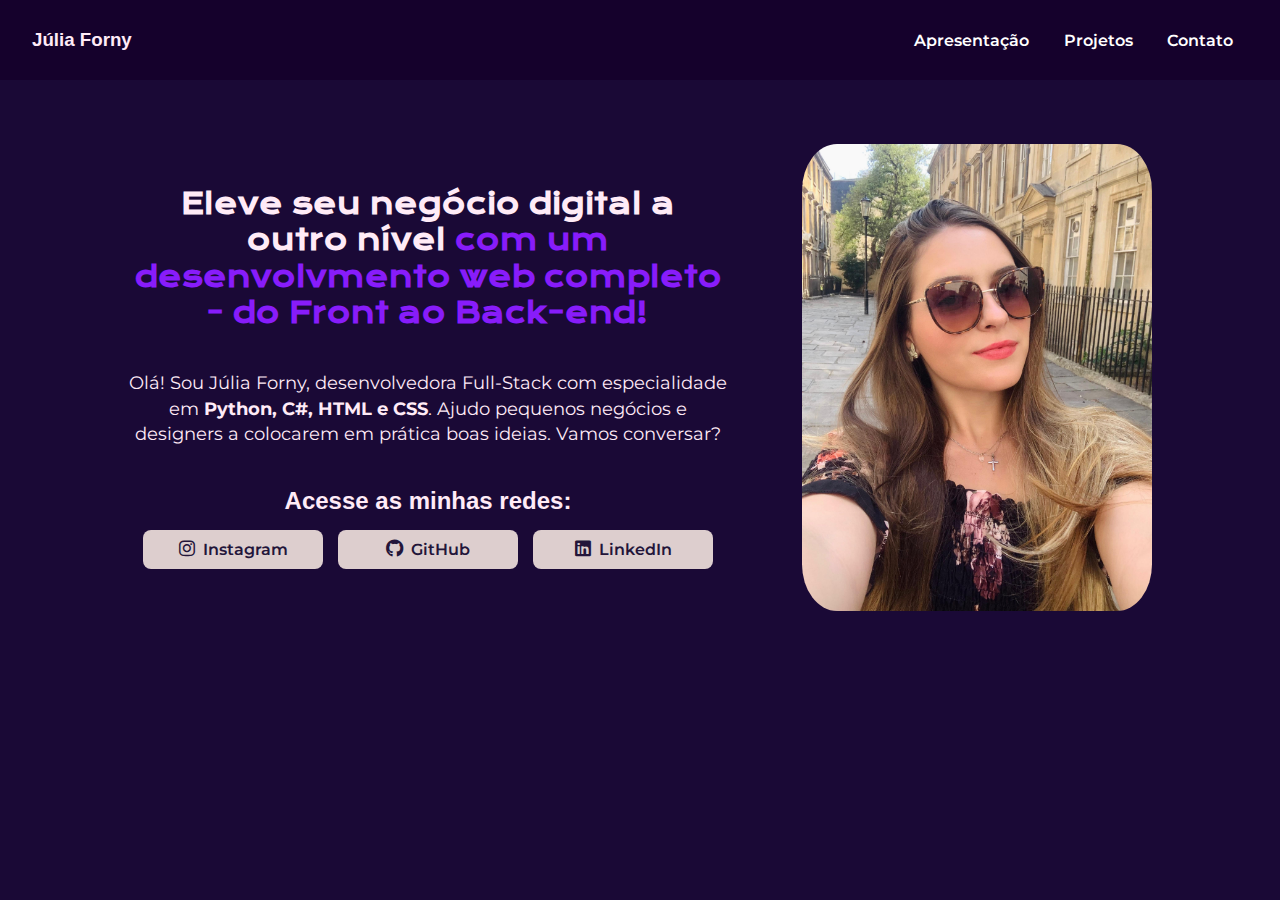
<file: web/index.html>
<!DOCTYPE html>
<html lang="pt-br"> <!-- define a lingua oficial que estamos utilizando no documento-->
<head>
    <meta charset="UTF-8"> <!-- codificação e interpretação de todos os caracteres, como se fosse um dicionário
    de caracteres. Evita que em algumas páginas fique aparecendo símbolos na hora que escrevemos alguma palavra
    com caracteres especiais -->
    <meta name="viewport" content="width=device-width, initial-scale=1.0"> <!-- viewport é o dispositivo que está 
    acessando a página, ele pega a largura desse dispositivo para pode criar a escala da página. -->
    <title>Portifólio</title>
    <link rel="stylesheet" href="../style/style.css">
    <link rel="stylesheet" href="https://cdnjs.cloudflare.com/ajax/libs/font-awesome/6.5.0/css/all.min.css">
</head>
<body>
    <nav> 
        <div class = "nav__logo">
            <h3>Júlia Forny</h3>
        </div>
        <div class = "itens" >
            <a href="index.html" class="nav__itens">Apresentação</a>
            <a href="#projetos" class="nav__itens">Projetos</a>
            <a href="#contato" class="nav__itens">Contato</a>
        </div>
    </nav>
    <header></header>   <!--MENU/CABEÇALHO-->
    <main class ="apresentacao"> <!--CONTEÚDO PRINCIPAL-->
         <section class ="apresentacao__conteudo"> 
            <h1 class="apresentacao__conteudo__titulo">Eleve seu negócio digital a outro nível <strong class ="titulo-destaque">com um desenvolvmento web completo - do Front ao Back-end!</strong></h1>
            <!-- class é utilizada para criar uma classe dentro da tag strong -->
            <p class="apresentacao__conteudo__texto">Olá! Sou Júlia Forny, desenvolvedora Full-Stack com
            especialidade em <strong>Python, C#, HTML e CSS</strong>. Ajudo pequenos negócios
            e designers a colocarem em prática boas ideias. Vamos conversar? </p>
            <div class="apresentacao__conteudo__contatos">
            <h2>Acesse as minhas redes:</h2>
            <div class="redes">
                <a href="https://www.instagram.com/juforny" target="_blank" class="apresentacao_links">
                <i class="fa-brands fa-instagram"></i> Instagram
                </a>
                <a href="https://github.com/Jforny918" target="_blank" class="apresentacao_links">
                <i class="fa-brands fa-github"></i> GitHub
                </a>
                <a href="https://www.linkedin.com/in/JúliaForny" target="_blank" class="apresentacao_links">
                <i class="fa-brands fa-linkedin"></i> LinkedIn
                </a>
            </div>
            </div>
        </section>
        <img src = "../assets/imagem.jpg" alt = "Imagem da Júlia Forny">
    </main> 
    <footer> </footer> <!--RODAPÉ-->
</body>
</html>
</file>
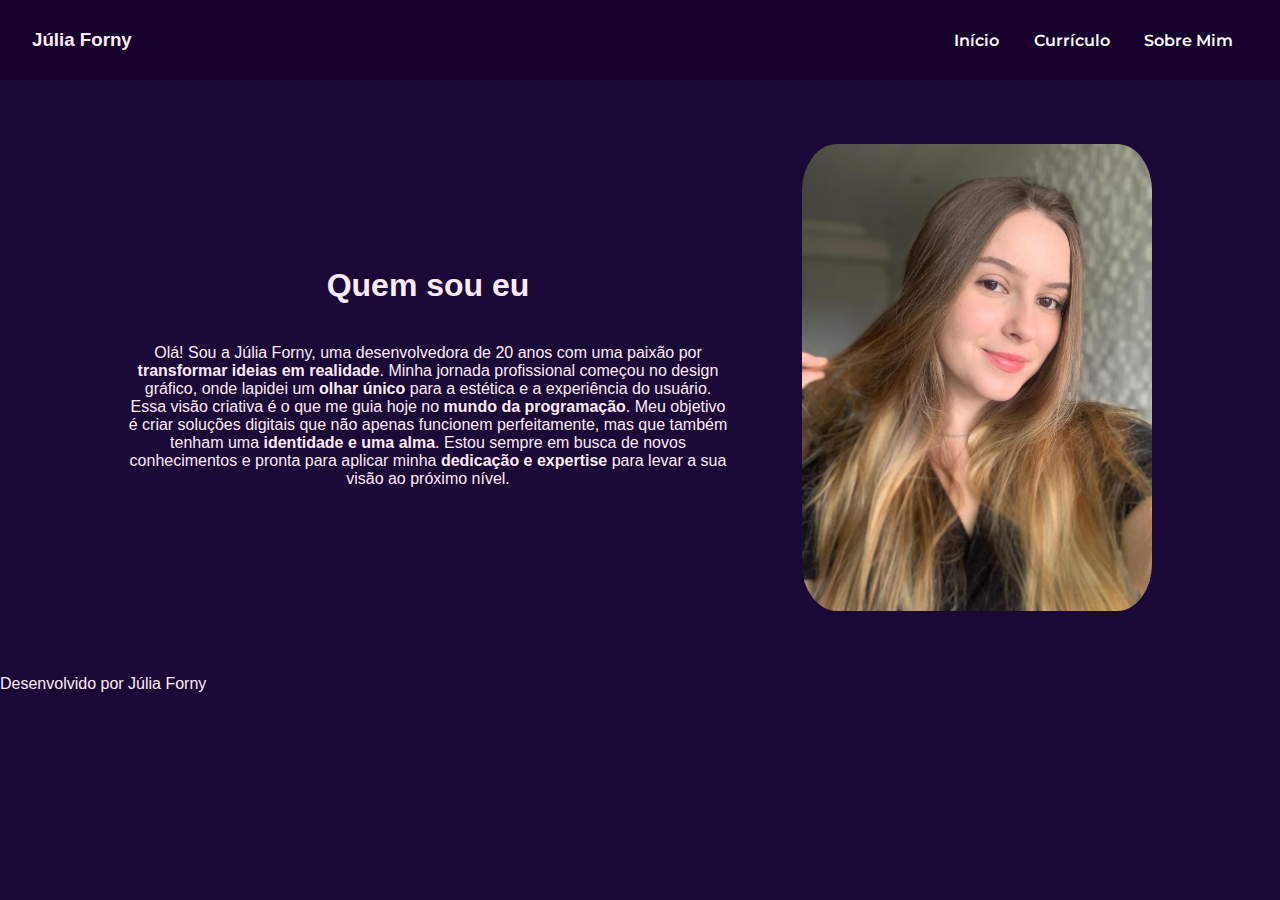
<file: web/sobremim.html>
<!DOCTYPE html>
<html lang="pt-br"> <!-- define a lingua oficial que estamos utilizando no documento-->
<head>
    <meta charset="UTF-8"> <!-- codificação e interpretação de todos os caracteres, como se fosse um dicionário
    de caracteres. Evita que em algumas páginas fique aparecendo símbolos na hora que escrevemos alguma palavra
    com caracteres especiais -->
    <meta name="viewport" content="width=device-width, initial-scale=1.0"> <!-- viewport é o dispositivo que está 
    acessando a página, ele pega a largura desse dispositivo para pode criar a escala da página. -->
    <title>Portifólio</title>
    <link rel="stylesheet" href="../style/style.css">
    <link rel="stylesheet" href="https://cdnjs.cloudflare.com/ajax/libs/font-awesome/6.5.0/css/all.min.css">
</head>
<body>
    <nav> 
        <div class = "nav__logo">
            <h3>Júlia Forny</h3>
        </div>
        <div class = "itens" >
            <a href="index.html" class="nav__itens">Início</a>
            <a href="curriculo.pdf" class="nav__itens">Currículo</a>
            <a href="sobremim.html" class="nav__itens">Sobre Mim</a>
        </div>
    </nav>
    <header></header>   <!--MENU/CABEÇALHO-->
    <main class ="apresentacao"> <!--CONTEÚDO PRINCIPAL-->
         <section class ="apresentacao__conteudo"> 
            <h1 class="apresentacao_titulo">Quem sou eu </h1>
            <p class="apresentacao__sobremim">Olá! Sou a Júlia Forny, uma desenvolvedora de 20 anos com uma paixão por <strong class = "destac_texto">transformar ideias em realidade</strong>. Minha jornada profissional começou no design gráfico, onde lapidei um <strong class = "destac_texto">olhar único</strong> para a estética e a experiência do usuário. Essa visão criativa é o que me guia hoje no <strong class = "destac_texto">mundo da programação</strong>.
            Meu objetivo é criar soluções digitais que não apenas funcionem perfeitamente, mas que também tenham uma <strong class = "destac_texto">identidade e uma alma</strong>. Estou sempre em busca de novos conhecimentos e pronta para aplicar minha <strong class = "destac_texto">dedicação e expertise</strong> para levar a sua visão ao próximo nível.</p>
        </section>
        <img src = "../assets/eu.jpg" alt = "Imagem da Júlia Forny">
    </main> 
    <footer class = "rodape"> Desenvolvido por Júlia Forny </footer> <!--RODAPÉ-->
</body>
</html>
</file>
<file: style/style.css>
@import url('https://fonts.googleapis.com/css2?family=Krona+One&display=swap');

@import url('https://fonts.googleapis.com/css2?family=Montserrat:ital@0;1&display=swap');

@import url('https://fonts.googleapis.com/css2?family=Edu+NSW+ACT+Cursive:wght@400..700&family=Montserrat:ital,wght@0,600;1,600&display=swap');

* {
    margin: 0; /*remove a margem padrão dos elementos*/
    padding: 0; /*remove o padding padrão dos elementos*/
    box-sizing: border-box; /*inclui o padding e a borda na largura e altura totais do elemento*/
}

img {
    width: 350px; /*largura da imagem*/
    height: auto; /*altura automática, para manter a proporção da imagem*/
    border-radius: 10%; /*borda arredondada, deixando a imagem circular*/
    margin: 0px; /*margem em todos os lados*/
}
body {
    height: 100vh; /*para usarmos 100% da altura da página */
    box-sizing: border-box; /*o elemento filho se encolhe e se adequa
    ao elemento pai, evitando que o conteúdo transborde */
    margin: 0;
    background-color: rgb(26, 9, 54);
    color: rgb(255, 235, 247);
    font-family: Arial, sans-serif;
}

.titulo-destaque {
    color:rgb(136, 28, 250);
}
.apresentacao {
    display: flex; /*para que o conteúdo fique alinhado em linha*/
    align-items: center;/*alinhamento vertical do conteúdo*/
    margin: 5% 10%;
    justify-content: space-between;
    gap: 2rem; /*espaçamento entre os elementos*/

}

.apresentacao__conteudo {
    width: 600px;  
    display: flex; /*para que o conteúdo fique alinhado em coluna*/
    flex-direction: column; /*alinhamento em coluna*/; 
    gap: 40px; /*espaçamento entre os elementos*/ 
    text-align: center; /*alinhamento do texto ao centro*/
}

.apresentacao__conteudo__titulo {
    font-size: 28px; /*tamanho da fonte do título*/
    line-height: 1.3; /*espaçamento entre linhas*/
    font-family: "Krona One", sans-serif;
    
}
.apresentacao__conteudo__texto {
    font-size: 18px; /*tamanho da fonte do texto*/
    line-height: 1.4; /*espaçamento entre linhas*/
    font-family: "Montserrat", sans-serif;
}
.apresentacao__conteudo__contatos{
    display: flex; 
    flex-direction: column;
    align-items: center;
    gap: 15px;
}

.apresentacao_links {
    background-color: rgb(221, 206, 206);
    width: 180px;
    text-align: center;
    border-radius: 8px;
    font-size: 16px;
    font-weight: 600;
    padding: 10px 0;
    text-decoration: none;
    font-family: "Montserrat", sans-serif;
    color: rgb(35, 21, 58);
    display: flex;              /* ícone e texto lado a lado */
    align-items: center;       /* centraliza verticalmente */
    justify-content: center;    /* centraliza horizontalmente */
    gap: 8px;                   /* espaço entre ícone e texto */
    transition: transform 0.3s, background-color 0.3s;
}

.apresentacao_links:hover {
    background-color: rgb(123, 10, 245); /* muda cor no hover */
    color: #fff;
    transform: scale(1.05); /* leve zoom */
}

.apresentacao_links i {
    font-size: 18px; /* tamanho do ícone */
}
.redes {
    display: flex;
    gap: 15px;            /* espaço entre os botões */
    justify-content: center; /* centraliza no meio */
    flex-wrap: wrap;      /* se a tela for pequena, quebra para baixo */
}

nav { 
    height: 80px;
    width: 100%;
    background-color: rgb(21, 1, 44);
    display: flex;
    justify-content: space-between;
    align-items: center;
    padding: 2.5%
}
.itens a {
    color: rgb(255, 255, 255);
    text-decoration: none;
    margin: 0 15px;
    font-family: "Montserrat", sans-serif;
    font-weight: 600;
    transition: color 0.3s;

}
</file>
